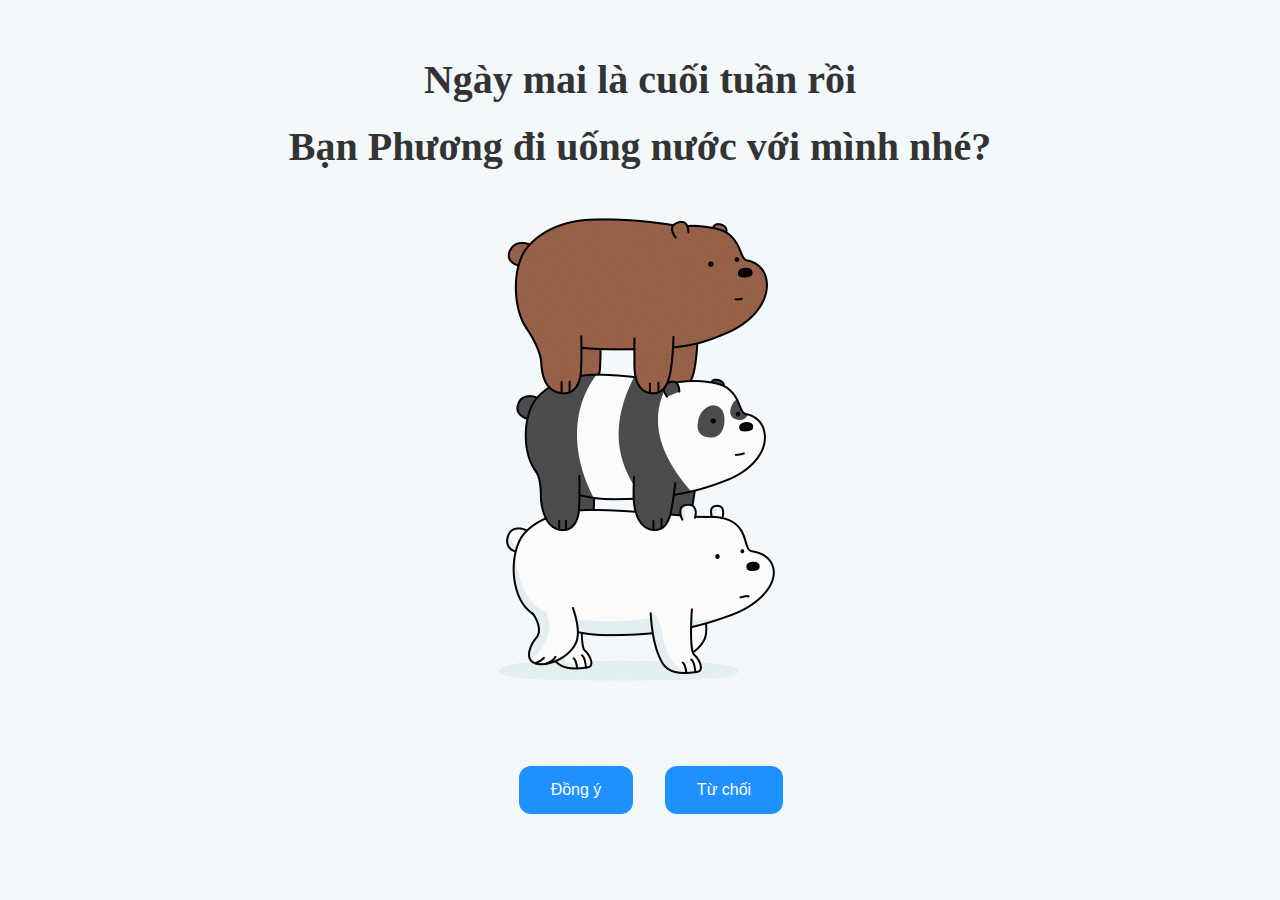
<file: index.html>
<!DOCTYPE html>
<html lang="en">

<head>
    <link rel="stylesheet" href="./styles.css">
    <title>Hihi</title>
</head>

<body>
    <div class="container">
        <div>
            <h1 class="header_text">Ngày mai là cuối tuần rồi</h1>
            <h1 class="header_text">Bạn Phương đi uống nước với mình nhé?</h1>
        </div>
        <div class="gif_container">
            <img src="./bears.gif" alt="Cute animated illustration">
        </div>
        <div class="buttons">
            <button class="btn" id="yesButton" onclick="nextPage()">Đồng ý</button>
            <button class="btn" id="noButton" onmouseover="moveButton()" onclick="increaseSize()">Từ chối</button>
            <script>
                function nextPage() {
                    window.location.href = "yes.html";
                }

                let count = 0;
                function moveButton() {
                    var x = Math.random() * (window.innerWidth - document.getElementById('noButton').offsetWidth) - 85;
                    var y = Math.random() * (window.innerHeight - document.getElementById('noButton').offsetHeight) - 48;
                    document.getElementById('noButton').style.left = `${x}px`;
                    document.getElementById('noButton').style.top = `${y}px`;

                }

                function increaseSize() {
                    if (count < 3) {
                        var yesButton = document.getElementById('yesButton');
                        var currentFontSize = parseFloat(window.getComputedStyle(yesButton, null).getPropertyValue('font-size'));
                        yesButton.style.fontSize = (currentFontSize * 2) + 'px';
                        if (count == 2) {
                            document.getElementById('noButton').style.display = 'none';
                            yesButton.style.margin = 0;
                        }
                    }
                    count++;
                }
            </script>
        </div>
    </div>

</body>

</html>
</file>
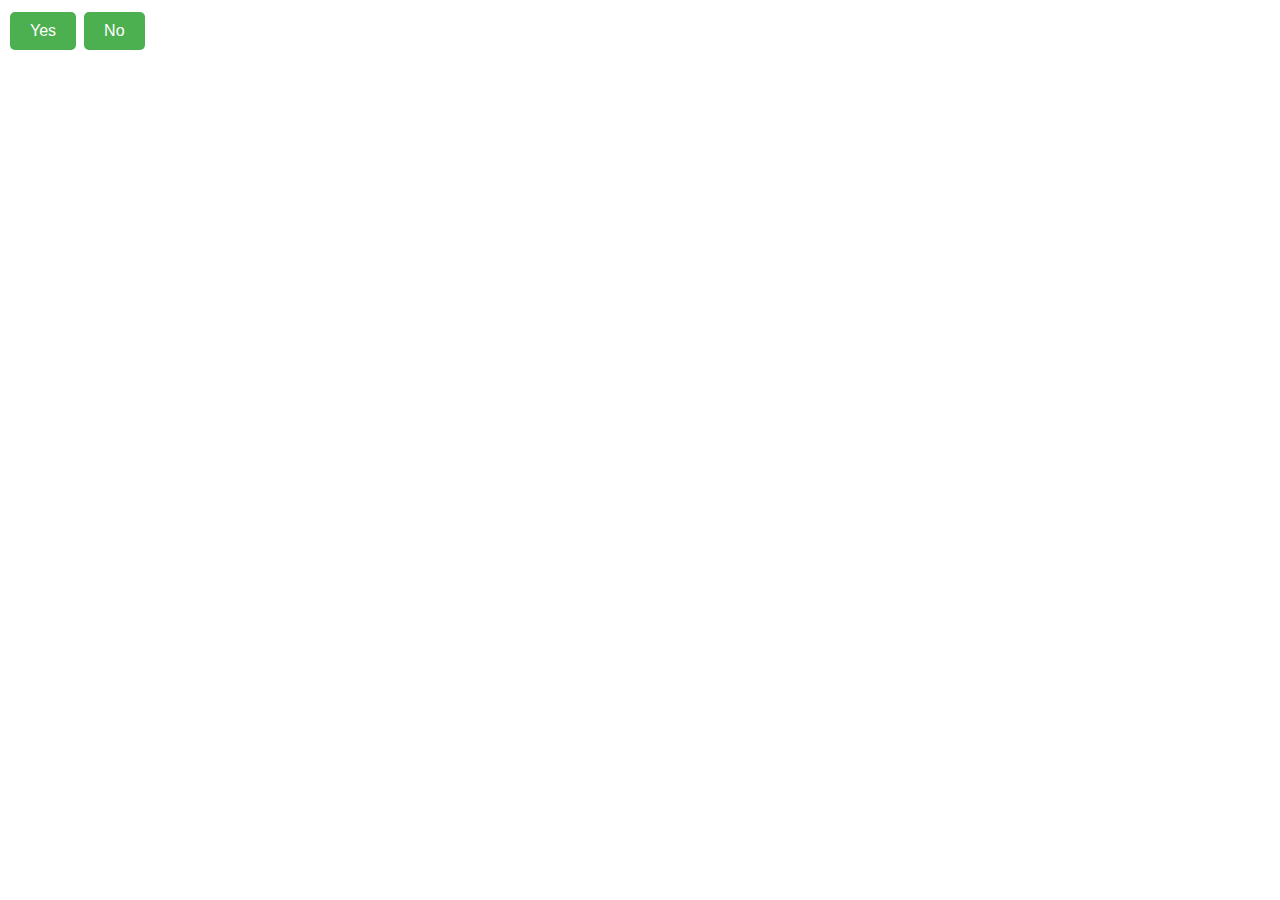
<file: test.html>
<!DOCTYPE html>
<html lang="en">

<head>
    <meta charset="UTF-8">
    <meta name="viewport" content="width=device-width, initial-scale=1.0">
    <title>Dynamic Button Size Example</title>
    <style>
        /* CSS for the buttons */
        .button {
            padding: 10px 20px;
            font-size: 16px;
            border-radius: 5px;
            background-color: #4CAF50;
            /* Green */
            color: white;
            border: none;
            text-align: center;
            text-decoration: none;
            display: inline-block;
            margin: 4px 2px;
            cursor: pointer;
            transition-duration: 0.4s;
        }

        .button:hover {
            background-color: #45a049;
            /* Darker Green */
        }
    </style>
</head>

<body>

    <button id="yesButton" class="button" onclick="increaseSize('yesButton')">Yes</button>
    <button id="noButton" class="button" onclick="increaseSize('yesButton')">No</button>

    <script>
        let count = 0;
        function increaseSize(buttonId) {
            var button = document.getElementById(buttonId);
            var currentFontSize = parseFloat(window.getComputedStyle(button, null).getPropertyValue('font-size'));
            var maxFontSize = window.innerWidth * 0.4; // Set the maximum font size based on the viewport width
            if (count < 2) {
                button.style.fontSize = (currentFontSize * 5) + 'px'; // Increase font size by 2px
                count++;
                console.log('count: ', count)
            }
            else {
                button.style.fontSize = maxFontSize + 'px'; // Increase font size by 2px
                button.style.width = '100%'
                document.getElementById('noButton').style.display = 'none';
            }
        }

        window.addEventListener('beforeunload', function (e) {
            e.preventDefault();
            e.returnValue = '';
        });
    </script>

</body>

</html>
</file>
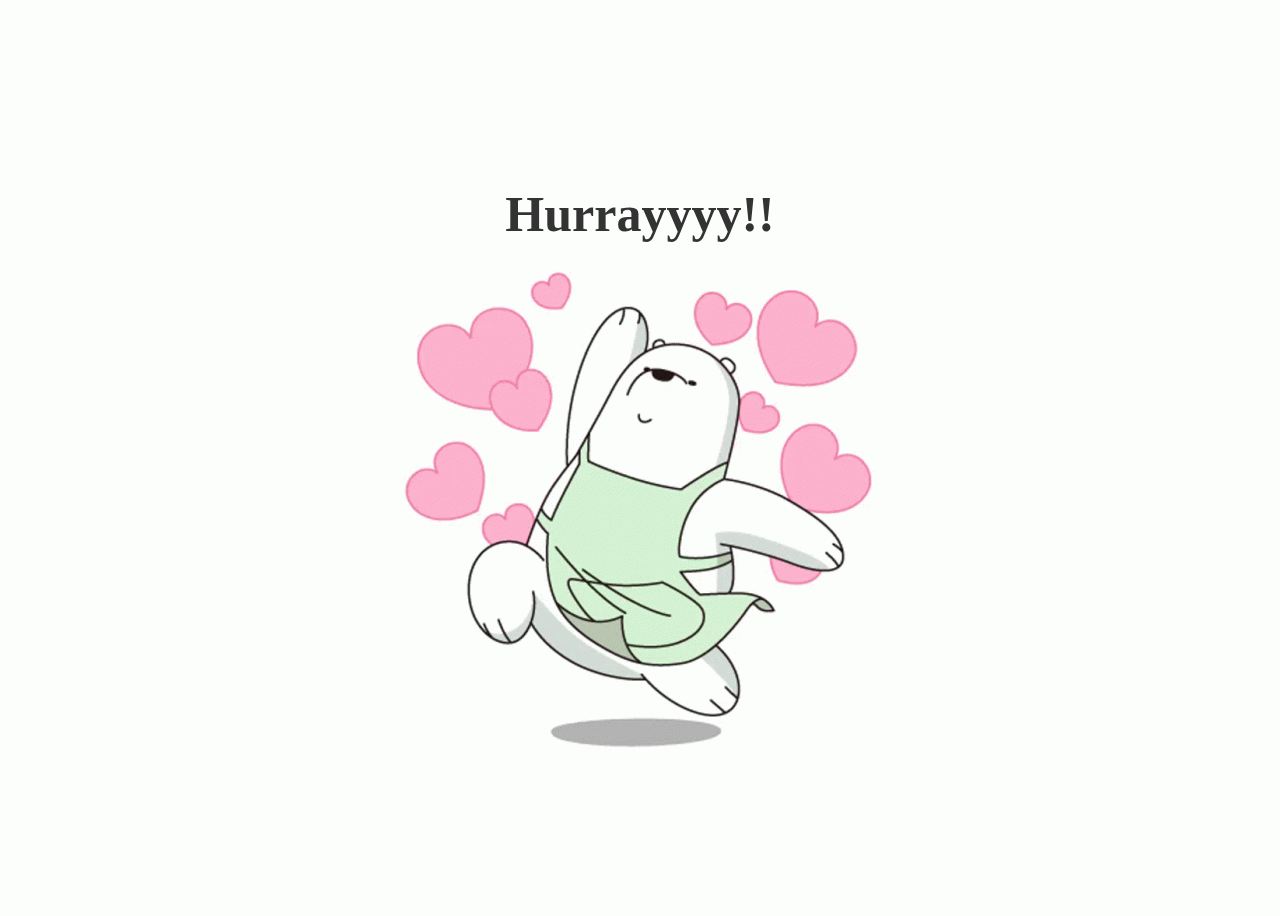
<file: yes.html>
<!DOCTYPE html>
<html lang="en">

<head>
    <link rel="stylesheet" href="./yes_style.css">
    <title>Yayyy</title>
</head>

<body>
    <div class="container">
        <div>
            <h1 class="header_text">Hurrayyyy!!</h1>
        </div>
        <div class="gif_container">
            <img src="./bearYay.gif" alt="Cute animated illustration">
        </div>
    </div>

</body>

</html>
</file>
<file: styles.css>
body {
    display: flex;
    justify-content: center;
    align-items: center;
    height: 90vh;
    background-color: rgb(243, 248, 251);
}

#noButton {
    position: absolute;
    margin-left: 150px;
    transition: 0.5s;
}

#yesButton {
    position: absolute;
    margin-right: 150px;
    transition-duration: 0.4s;
}

.header_text {
    font-family: 'Nunito';
    font-size: 40px;
    font-weight: bold;
    color: rgb(51, 51, 51);
    text-align: center;
    margin-top: 20px;
    margin-bottom: 0;
}

.buttons {
    display: flex;
    flex-direction: row;
    justify-content: center;
    align-items: center;
    margin-top: 20px;
    margin-left: 20px;
}

.btn {
    background-color: rgb(30, 144, 255);
    color: rgb(255, 255, 255);
    padding: 15px 32px;
    text-align: center;
    display: inline-block;
    font-size: 16px;
    margin: 4px 2px;
    cursor: pointer;
    border: none;
    border-radius: 12px;
    transition: background-color 0.3s ease;
}

.gif_container {
    display: flex;
    justify-content: center;
    align-items: center;
}

@media only screen and (max-width: 320px) and (max-height: 568px) {
    body {
        height: 100vh;
    }

    .header_text {
        font-size: 20px;
    }

    img {
        height: 60vh;
    }

    .btn {
        padding: 10px 18px;
        font-size: 12px;
    }
}

@media only screen and (max-width: 414px) and (max-height: 736px) {
    body {
        height: 90vh;
    }

    .header_text {
        font-size: 28px;
    }

    img {
        height: 60vh;
    }

    .btn {
        padding: 15px 25px;
        font-size: 14px;
    }
}
</file>
<file: yes_style.css>
body {
    display: flex;
    justify-content: center;
    align-items: center;
    height: 100vh;
    background-color: rgb(252, 254, 252);
}

.header_text {
    font-family: 'Nunito';
    font-size: 50px;
    font-weight: bold;
    color: rgb(51, 51, 51);
    text-align: center;
    margin-top: 20px;
    margin-bottom: 10px;
}

.gif_container {
    display: flex;
    justify-content: center;
    align-items: center;
}
</file>
